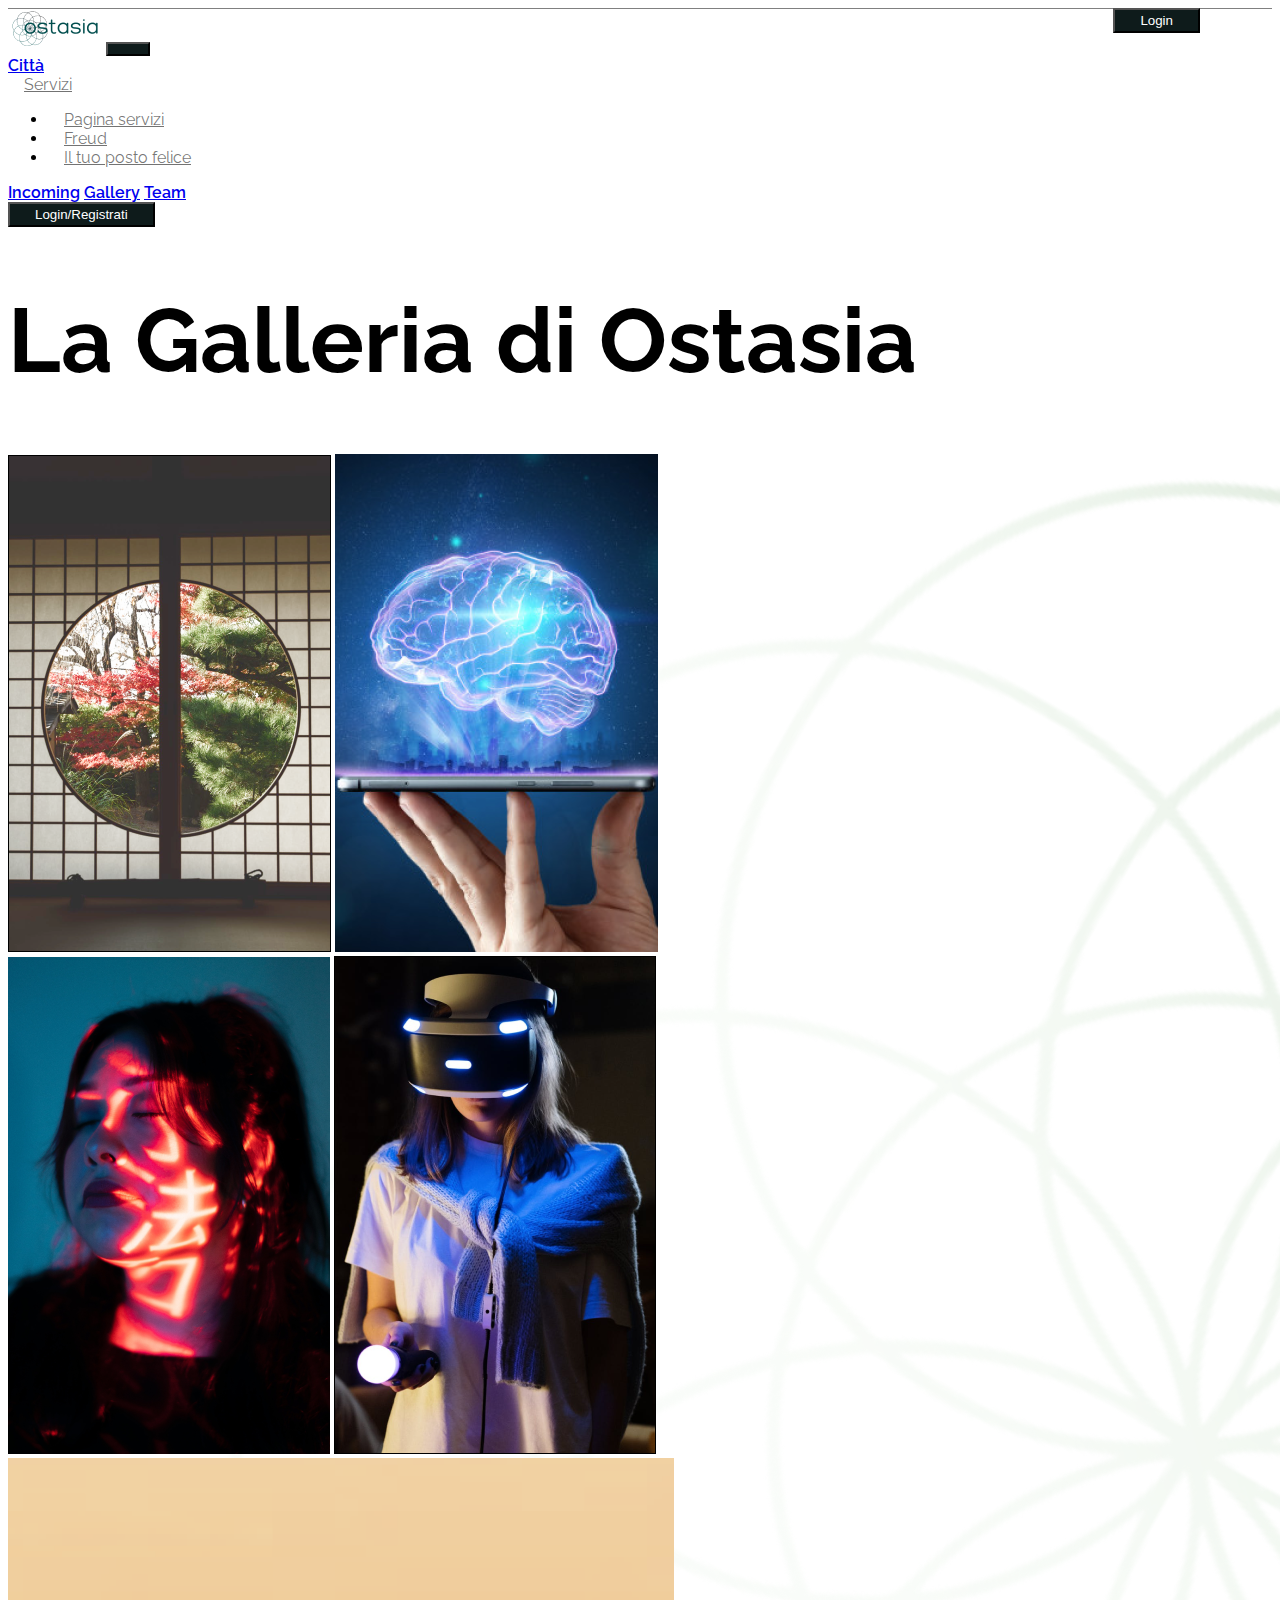
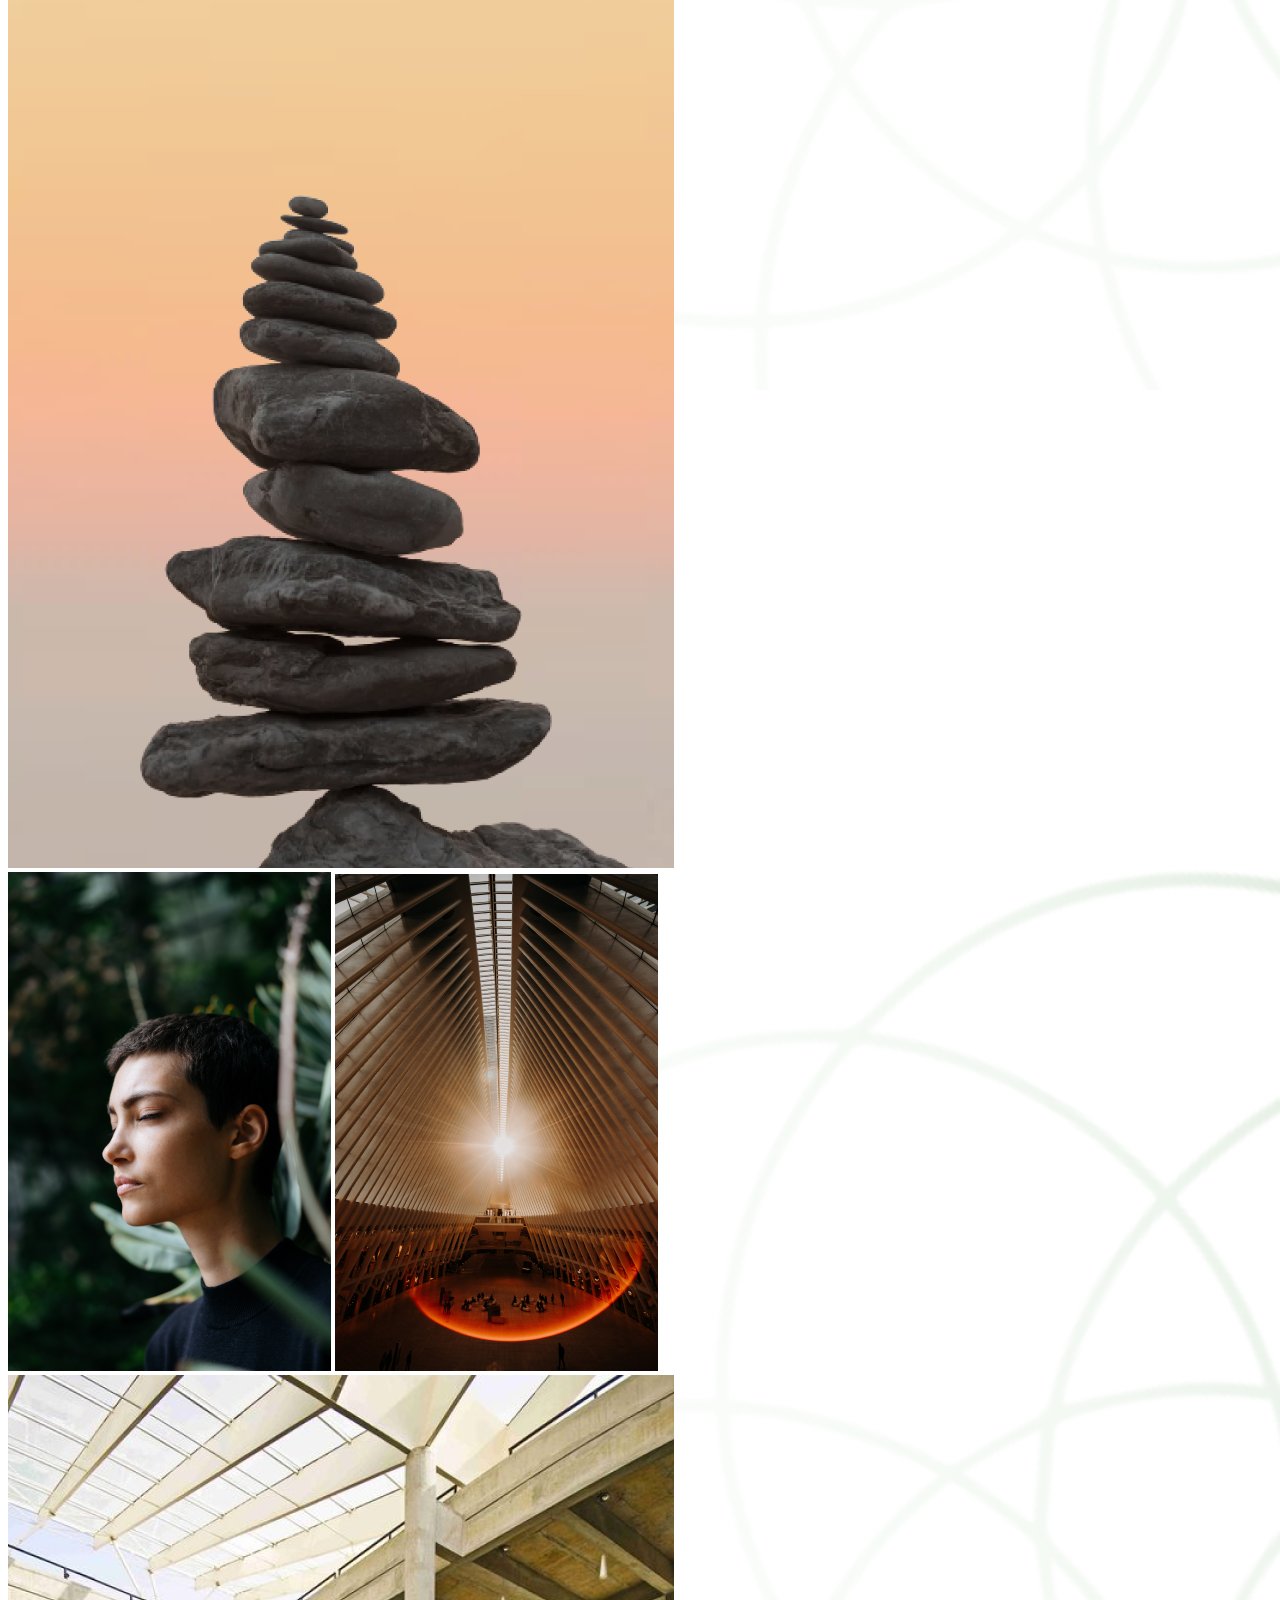
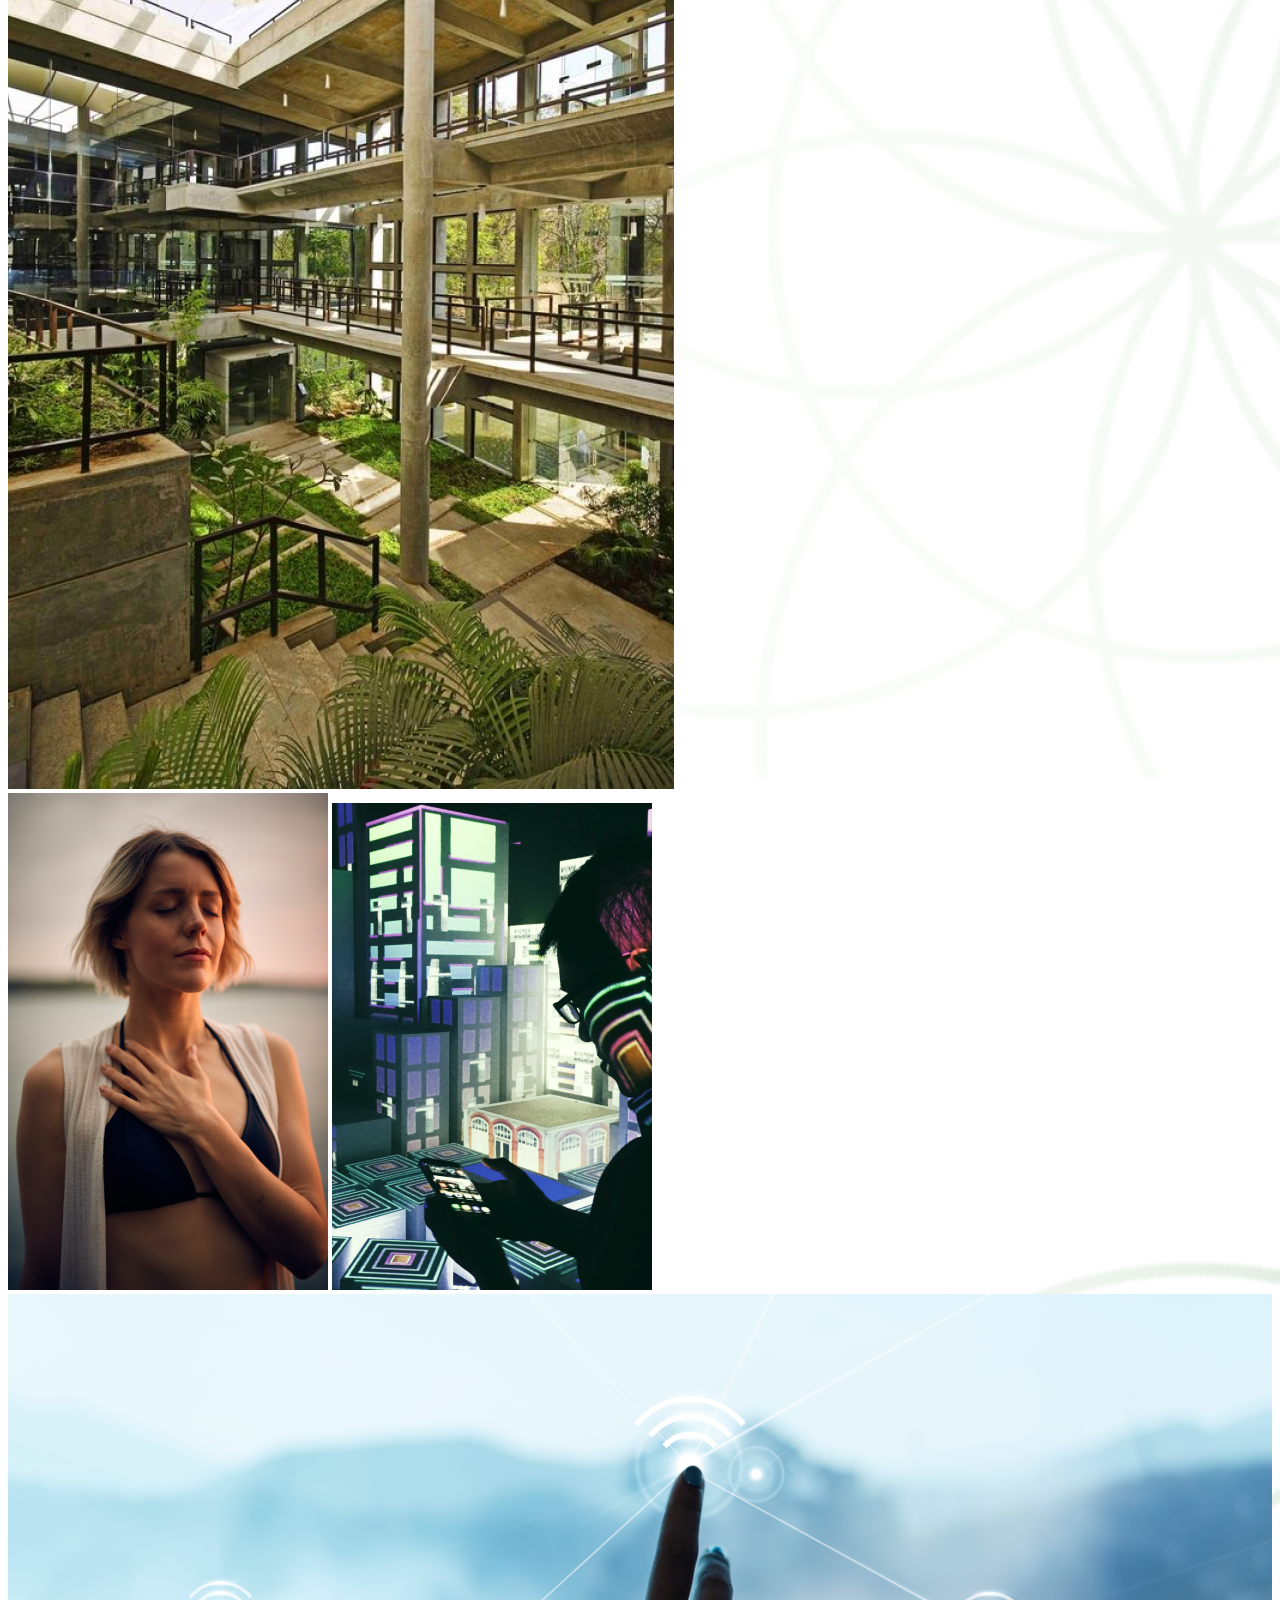
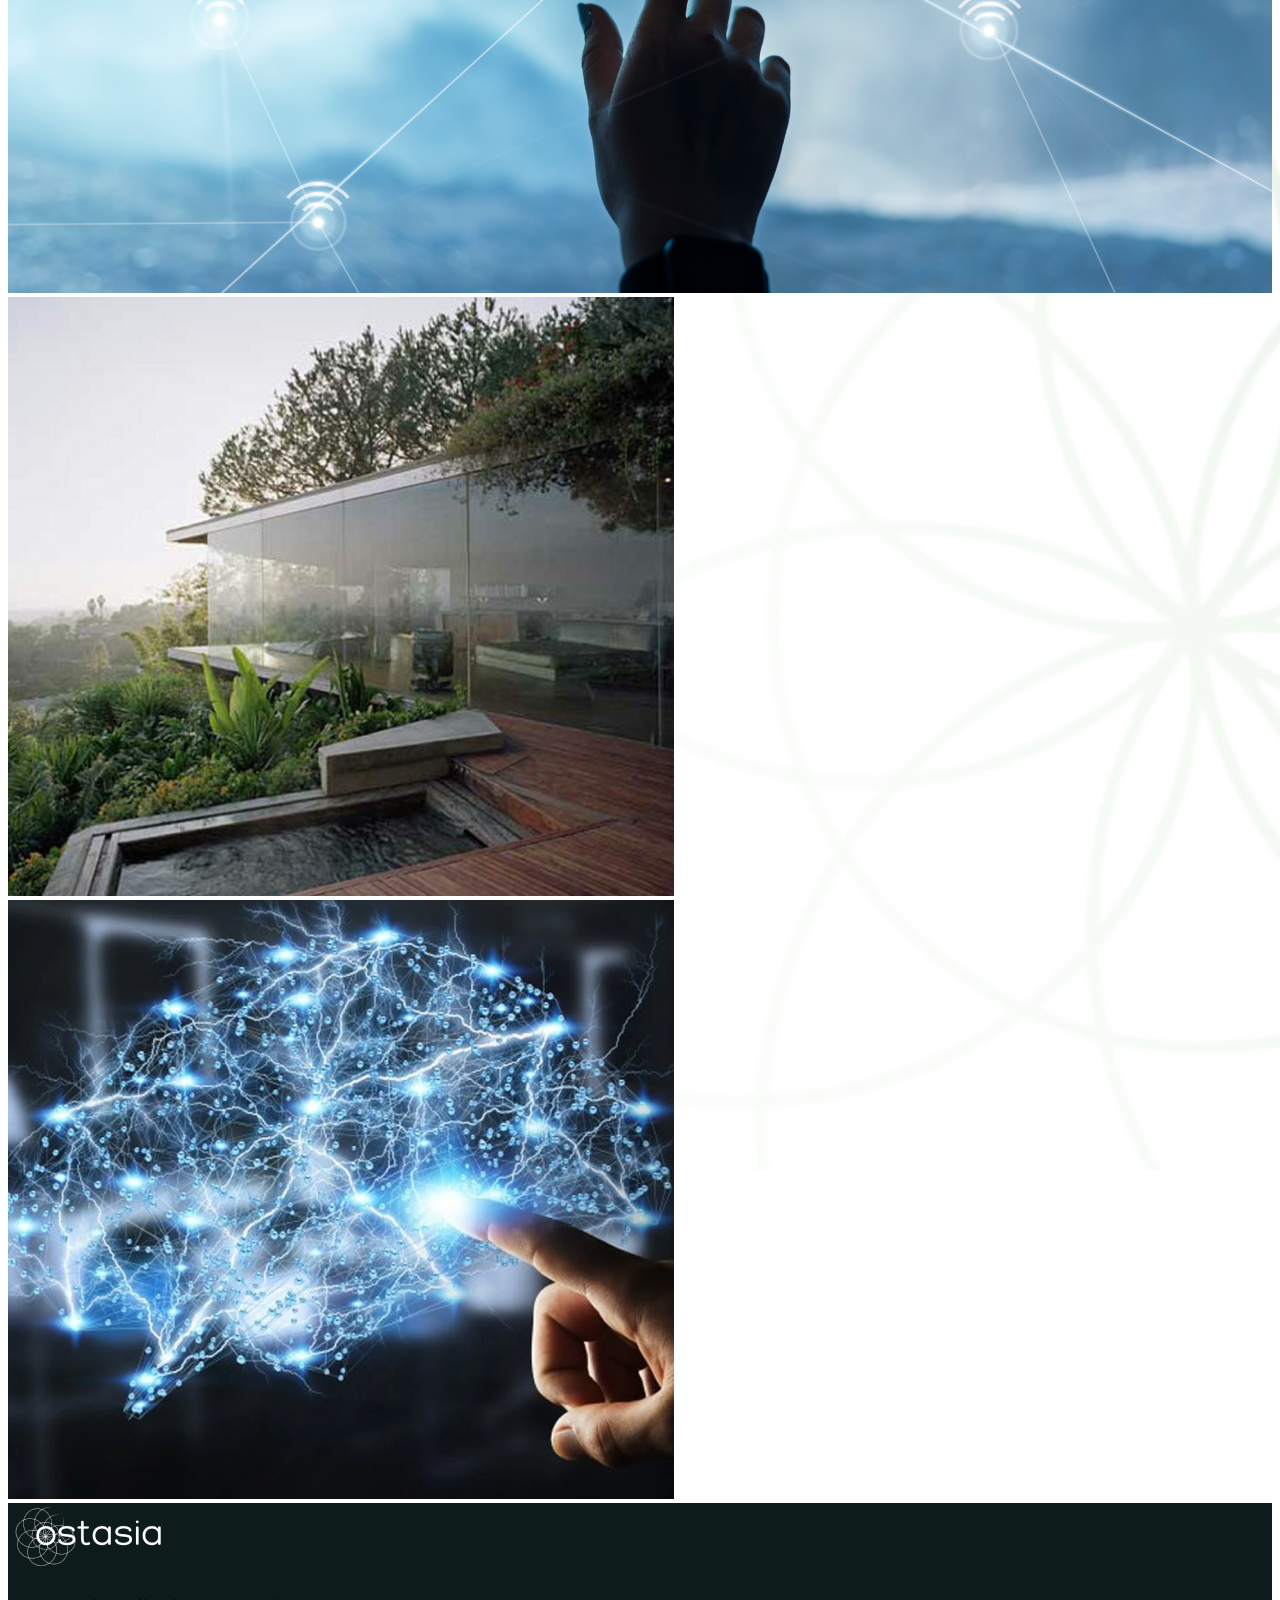
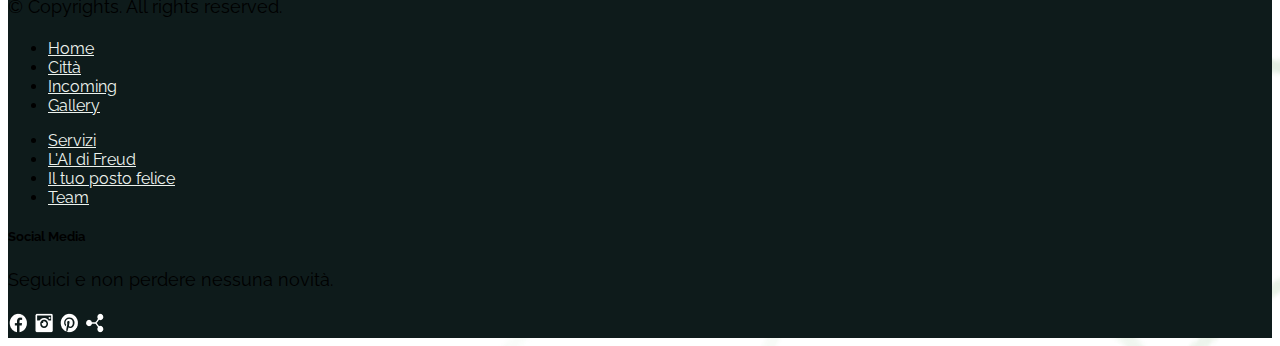
<file: 4-free_page.html>
<!DOCTYPE html>
<html lang="it">
<head>
    <meta charset="UTF-8">
    <meta name="viewport" content="width=device-width, initial-scale=1.0">
    <meta http-equiv="X-UA-Compatible" content="ie=edge">
    <title>Document</title>
    <link href="https://cdn.jsdelivr.net/npm/bootstrap@5.0.2/dist/css/bootstrap.min.css" rel="stylesheet" integrity="sha384-EVSTQN3/azprG1Anm3QDgpJLIm9Nao0Yz1ztcQTwFspd3yD65VohhpuuCOmLASjC" crossorigin="anonymous">
    <link rel="stylesheet" href="css/css-style.css">
    <!-- Google Font -->
    <link href="https://fonts.googleapis.com/css2?family=Lato:wght@300;400;700&display=swap" rel="stylesheet">

</head>
<body>


<div class="site-container">

    <!-- header con menu ecc-->
    <header class="container pb-3 pt-2 mt-2">
        <nav class="navbar navbar-expand-lg navbar-light ">
            <div class="container-fluid">
                <a class="navbar-brand " href="/0-home.html"><img src="./img/home/logo.png" alt=""></a>
                <button style="position: absolute;right:80px;top:8px" class="navbar-button mx-4 d-lg-none "> Login </button>
                <button class="navbar-toggler" type="button" data-bs-toggle="collapse" data-bs-target="#navbarNavAltMarkup" aria-controls="navbarNavAltMarkup" aria-expanded="false" aria-label="Toggle navigation">
                    <span class="navbar-toggler-icon"></span>
                </button>
                <div class="collapse navbar-collapse" id="navbarNavAltMarkup">
                    <div class="navbar-nav">
                        <a class="nav-link " href="1-city_description.html">Città</a>
                        <div class="dropdown">
                            <a class=" dropdown-toggle" href="#" role="button" id="dropdownMenuLink" data-bs-toggle="dropdown" aria-expanded="false">
                                Servizi
                            </a>

                            <ul class="dropdown-menu" aria-labelledby="dropdownMenuLink">
                                <li><a class="dropdown-item" href="2-services_descriptions.html">Pagina servizi</a></li>
                                <li><a class="dropdown-item" href="2_1-service_description.html">Freud</a></li>
                                <li><a class="dropdown-item" href="2_2-service_description.html">Il tuo posto felice</a></li>
                            </ul>
                        </div>
                        <a class="nav-link" href="3-city_access.html">Incoming</a>
                        <a class="nav-link active " href="4-free_page.html">Gallery</a>
                        <a class="nav-link " href="5-free_page.html">Team</a>
                    </div>
                </div>
                <button class="navbar-button d-none d-lg-flex"> Login/Registrati </button>
            </div>
        </nav>
    </header>
    <main>
        <section class="container">
            <div class="row">
                <div class="col-12 m-auto "><h1 class="headline m-auto text-center">La Galleria di Ostasia</h1></div>
                <div class="col-lg-3 col-md-12 mb-4 mb-lg-0">
                    <img
                            src="./img/gallery/g1.png"
                            class="w-100 shadow-1-strong  mb-4"
                            alt="Boat on Calm Water"
                    />

                    <img
                            src="./img/gallery/g2.png"
                            class="w-100 shadow-1-strong  mb-4"
                            alt="Wintry Mountain Landscape"
                    />
                </div>

                <div class="col-lg-3 mb-4 mb-lg-0">
                    <img
                            src="./img/gallery/g3.png"
                            class="w-100 shadow-1-strong  mb-4"
                            alt="Mountains in the Clouds"
                    />

                    <img
                            src="./img/gallery/g4.png"
                            class="w-100 shadow-1-strong  mb-4"
                            alt="Boat on Calm Water"
                    />
                </div>

                <div class="col-lg-6 mb-4 mb-lg-0">
                    <img
                            src="./img/gallery/g5.png"
                            class="w-100 shadow-1-strong  mb-4"
                            alt="Waves at Sea"
                    />

                </div>

                <div class="col-lg-3 mb-4 mb-lg-0">
                    <img
                            src="./img/gallery/g6.png"
                            class="w-100 shadow-1-strong  mb-4"
                            alt="Waves at Sea"
                    />

                    <img
                            src="./img/gallery/g7.png"
                            class="w-100 shadow-1-strong  mb-4"
                            alt="Yosemite National Park"
                    />
                </div>

                <div class="col-lg-6 mb-4 mb-lg-0">
                    <img
                            src="./img/gallery/g10.png"
                            class="w-100 shadow-1-strong  mb-4"
                            alt="Waves at Sea"
                    />


                </div>

                <div class="col-lg-3 mb-4 mb-lg-0">
                    <img
                            src="./img/gallery/g9.png"
                            class="w-100 shadow-1-strong  mb-4"
                            alt="Waves at Sea"
                    />

                    <img
                            src="./img/gallery/g8.png"
                            class="w-100 shadow-1-strong  mb-4"
                            alt="Yosemite National Park"
                    />
                </div>

                <div class="col-lg-12 mb-4 mb-lg-0">
                    <img
                            src="./img/gallery/g11.png"
                            class="w-100 shadow-1-strong  mb-4"
                            alt="Waves at Sea"
                    />


                </div>
                <div class="col-lg-6 mb-4 mb-lg-0">
                    <img
                            src="./img/gallery/g12.png"
                            class="w-100 shadow-1-strong  mb-4"
                            alt="Waves at Sea"
                    />
                </div>
                <div class="col-lg-6 mb-4 mb-lg-0">
                    <img
                            src="./img/gallery/g13.png"
                            class="w-100 shadow-1-strong  mb-4"
                            alt="Waves at Sea"
                    />
                </div>


            </div>
        </section>
        <!-- Gallery -->
    </main>

    <!-- FOOTER -->
    <footer class="w-100 py-4 flex-shrink-0 bg-dark">
        <div class="container py-4">
            <div class="row p-3 gy-4 gx-5 w-100">
                <div class="col-lg-4 col-md-6">
                    <img src="img/home/logo-white.png" alt="">
                    <p class="small text-muted mb-0">&copy; Copyrights. All rights reserved. </p>
                </div>
                <div class="col-lg-2 col-md-6">
                    <ul class="list-unstyled text-muted">
                        <li><a href="#">Home</a></li>
                        <li><a href="#">Città</a></li>
                        <li><a href="#">Incoming</a></li>
                        <li><a href="#">Gallery</a></li>
                    </ul>
                </div>
                <div class="col-lg-2 col-md-6">
                    <ul class="list-unstyled text-muted">
                        <li><a href="#">Servizi</a></li>
                        <li><a href="#">L'AI di Freud</a></li>
                        <li><a href="#">Il tuo posto felice</a></li>
                        <li><a href="#">Team</a></li>
                    </ul>
                </div>
                <div class="col-lg-4 col-md-6">
                    <h5 class="text-white mb-3">Social Media</h5>
                    <p class="small text-muted">Seguici e non perdere nessuna novità.</p>
                    <div class="col-12 gy-4 gx-4">
                        <img class="p-2" src="img/icons/facebook_w.png" alt="">
                        <img class="p-2"  src="img/icons/Instagram_w.png" alt="">
                        <img class="p-2"  src="img/icons/Pinterest_w.png" alt="">
                        <img class="p-2"  src="img/icons/Share_w.png" alt="">
                    </div>
                </div>
            </div>
        </div>
    </footer>
</div>
<script src="https://code.jquery.com/jquery-3.6.0.min.js" integrity="sha256-/xUj+3OJU5yExlq6GSYGSHk7tPXikynS7ogEvDej/m4=" crossorigin="anonymous"></script>
<script src="https://cdn.jsdelivr.net/npm/bootstrap@5.0.2/dist/js/bootstrap.bundle.min.js" integrity="sha384-MrcW6ZMFYlzcLA8Nl+NtUVF0sA7MsXsP1UyJoMp4YLEuNSfAP+JcXn/tWtIaxVXM" crossorigin="anonymous"></script>


<!-- script per il syncro degli slider-->
<script>
    $('.carousel-sync').on('slide.bs.carousel', function(ev) {
        var dir = ev.direction == 'right' ? 'prev' : 'next';
        $('.carousel-sync').not('.sliding').addClass('sliding').carousel(dir);
    });
    $('.carousel-sync').on('slid.bs.carousel', function(ev) {
        $('.carousel-sync').removeClass('sliding');
    });
</script>

</body>
</html>
</file>
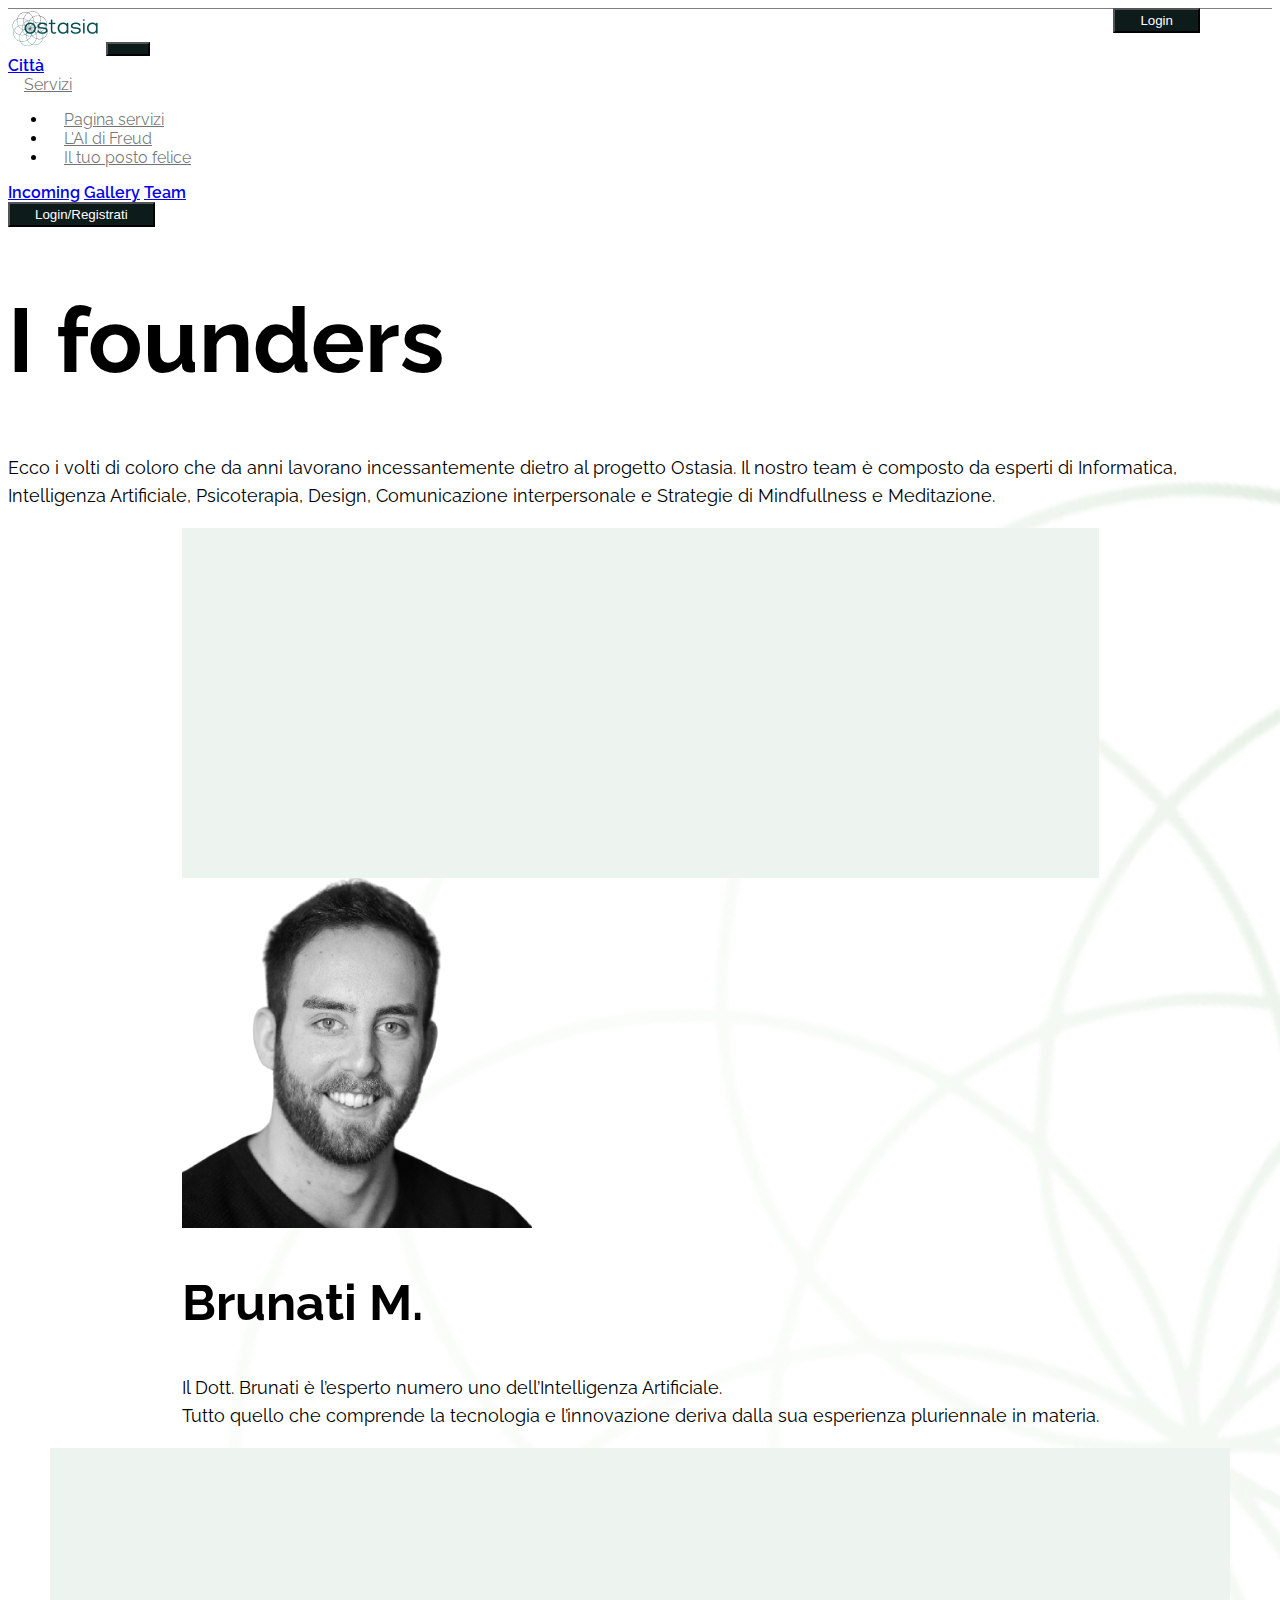
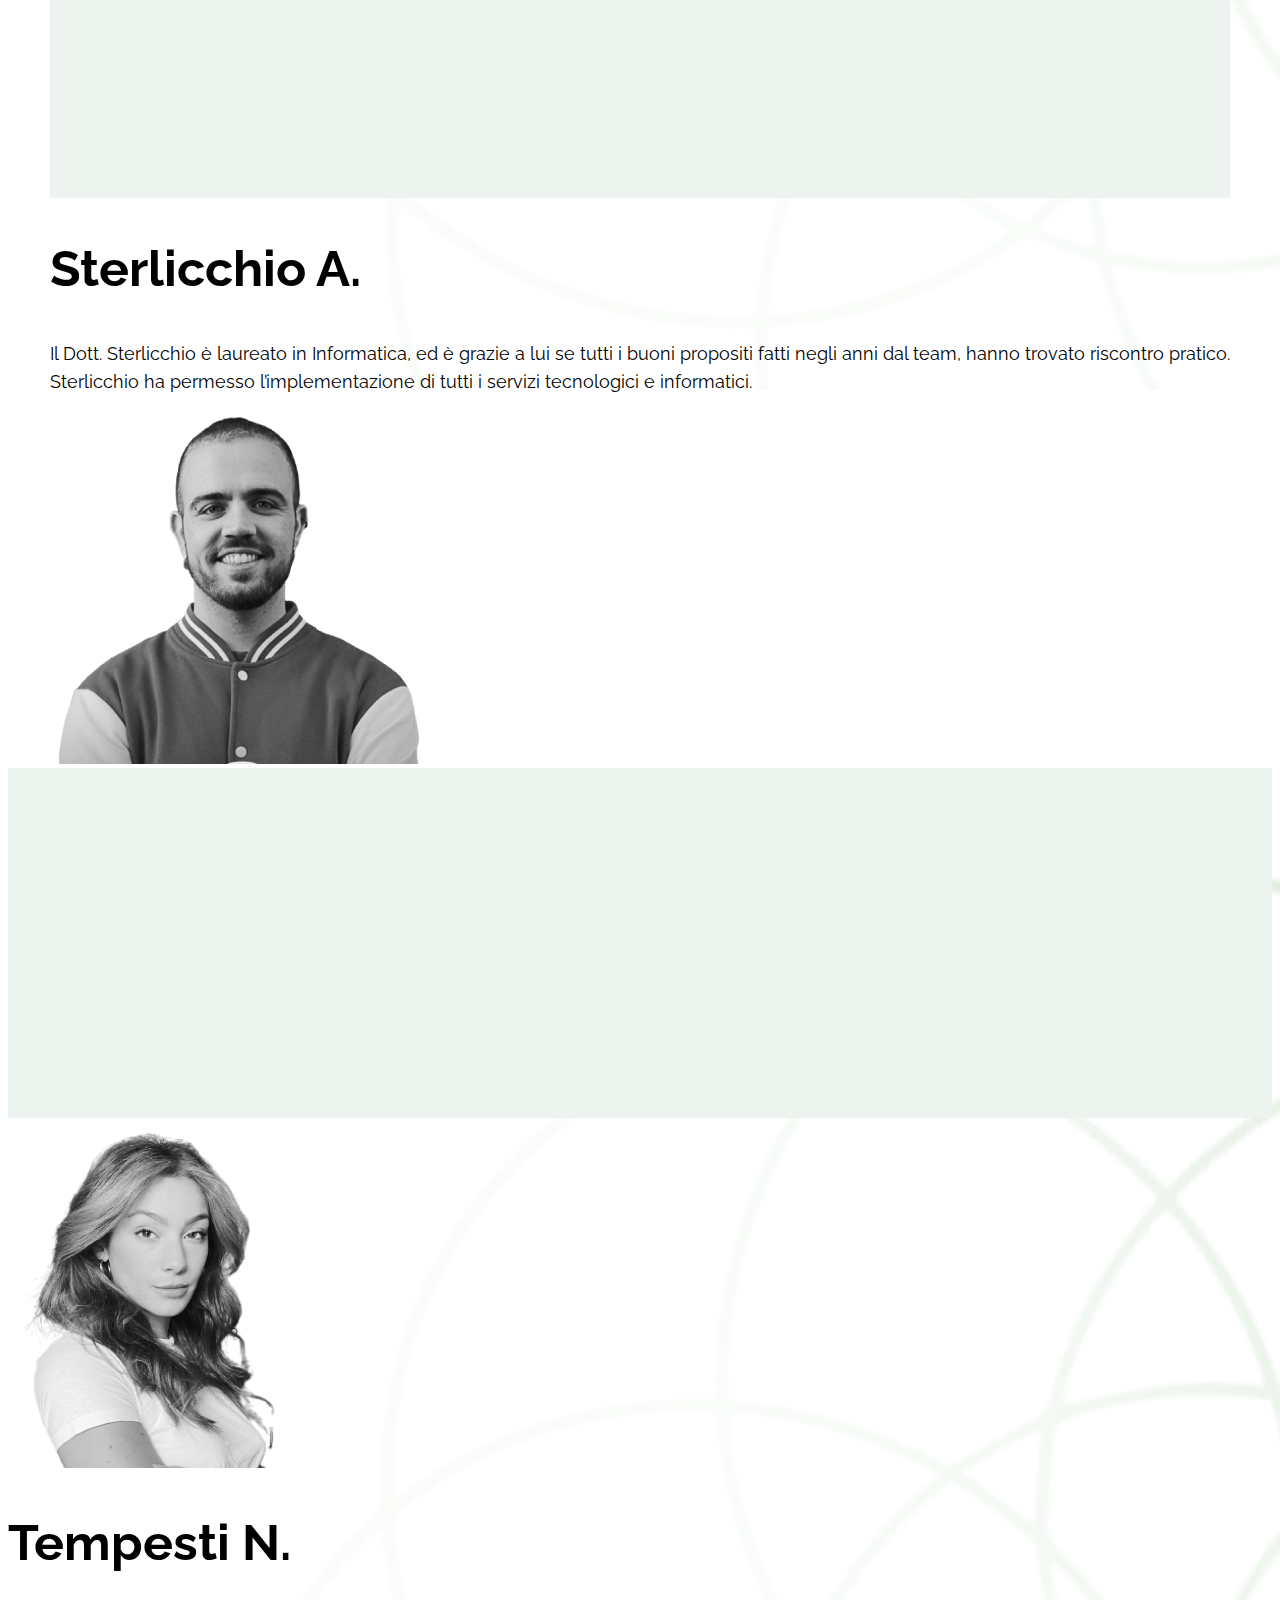
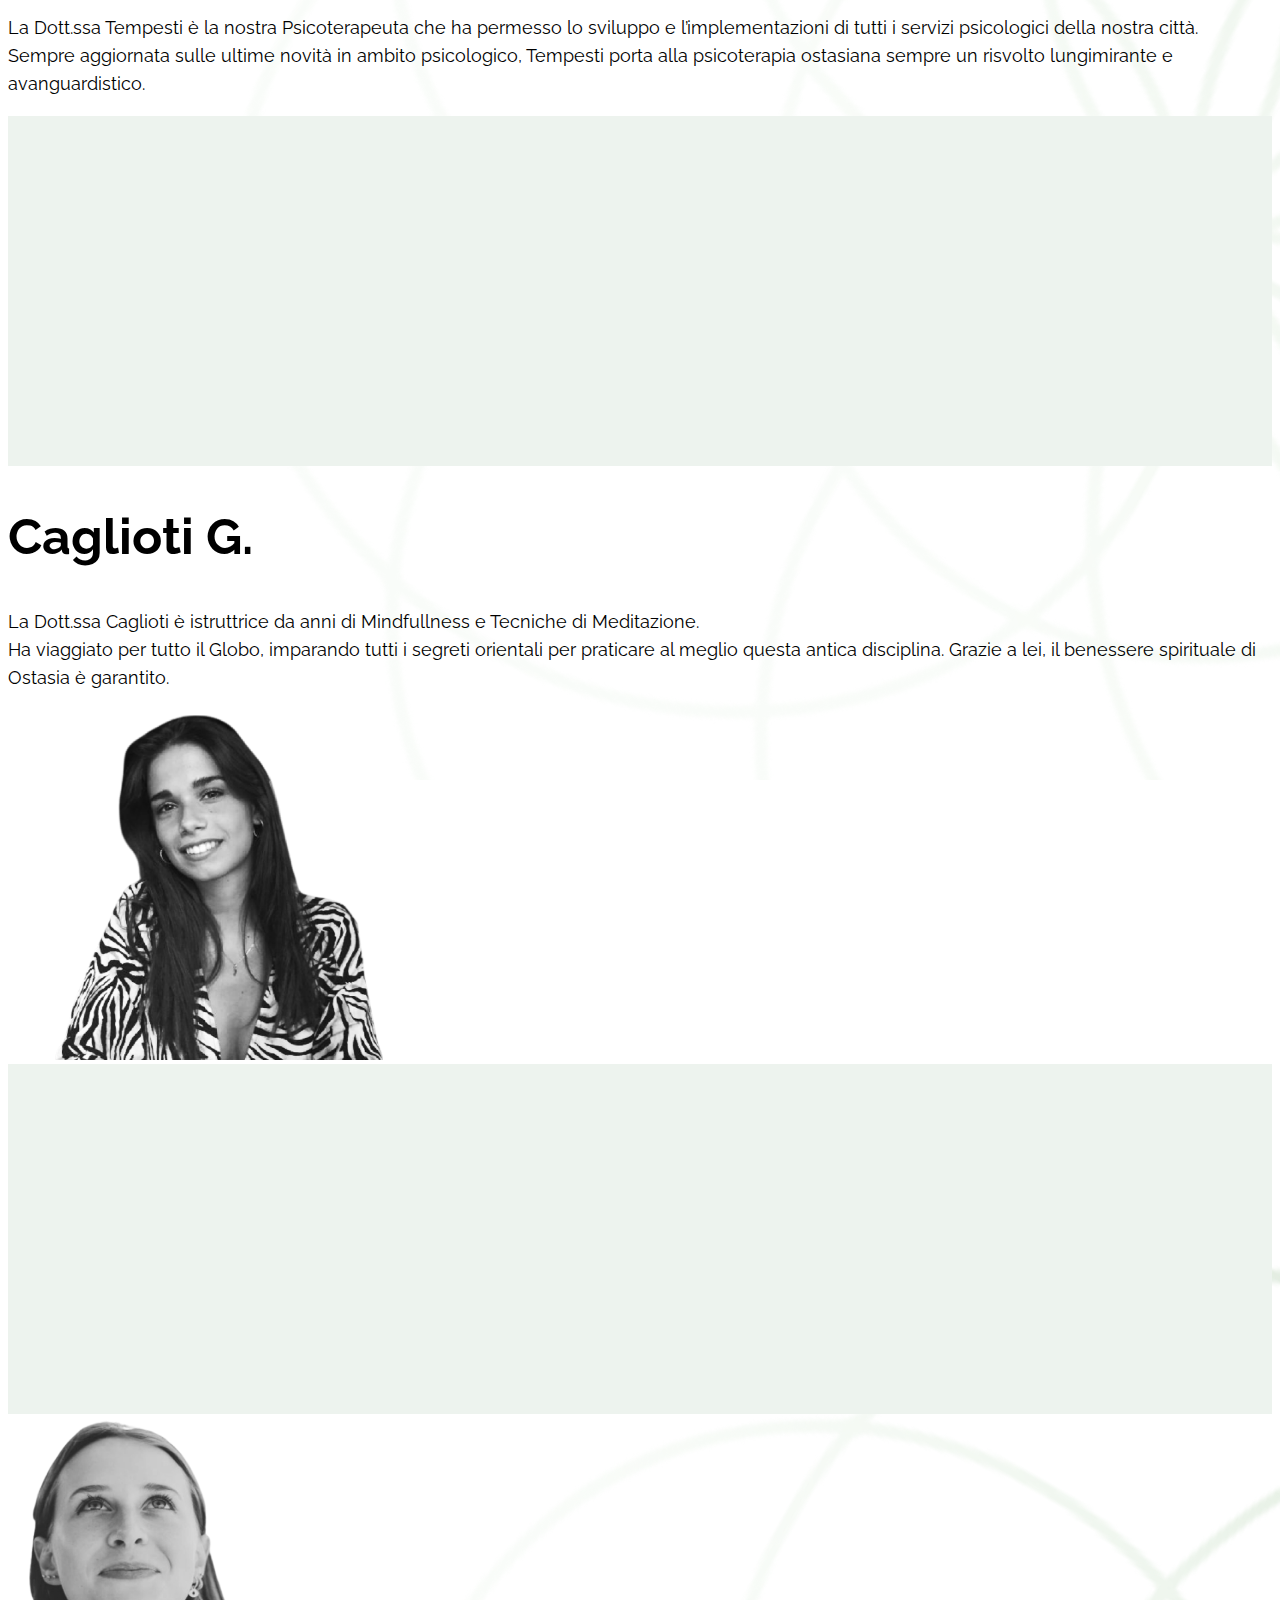
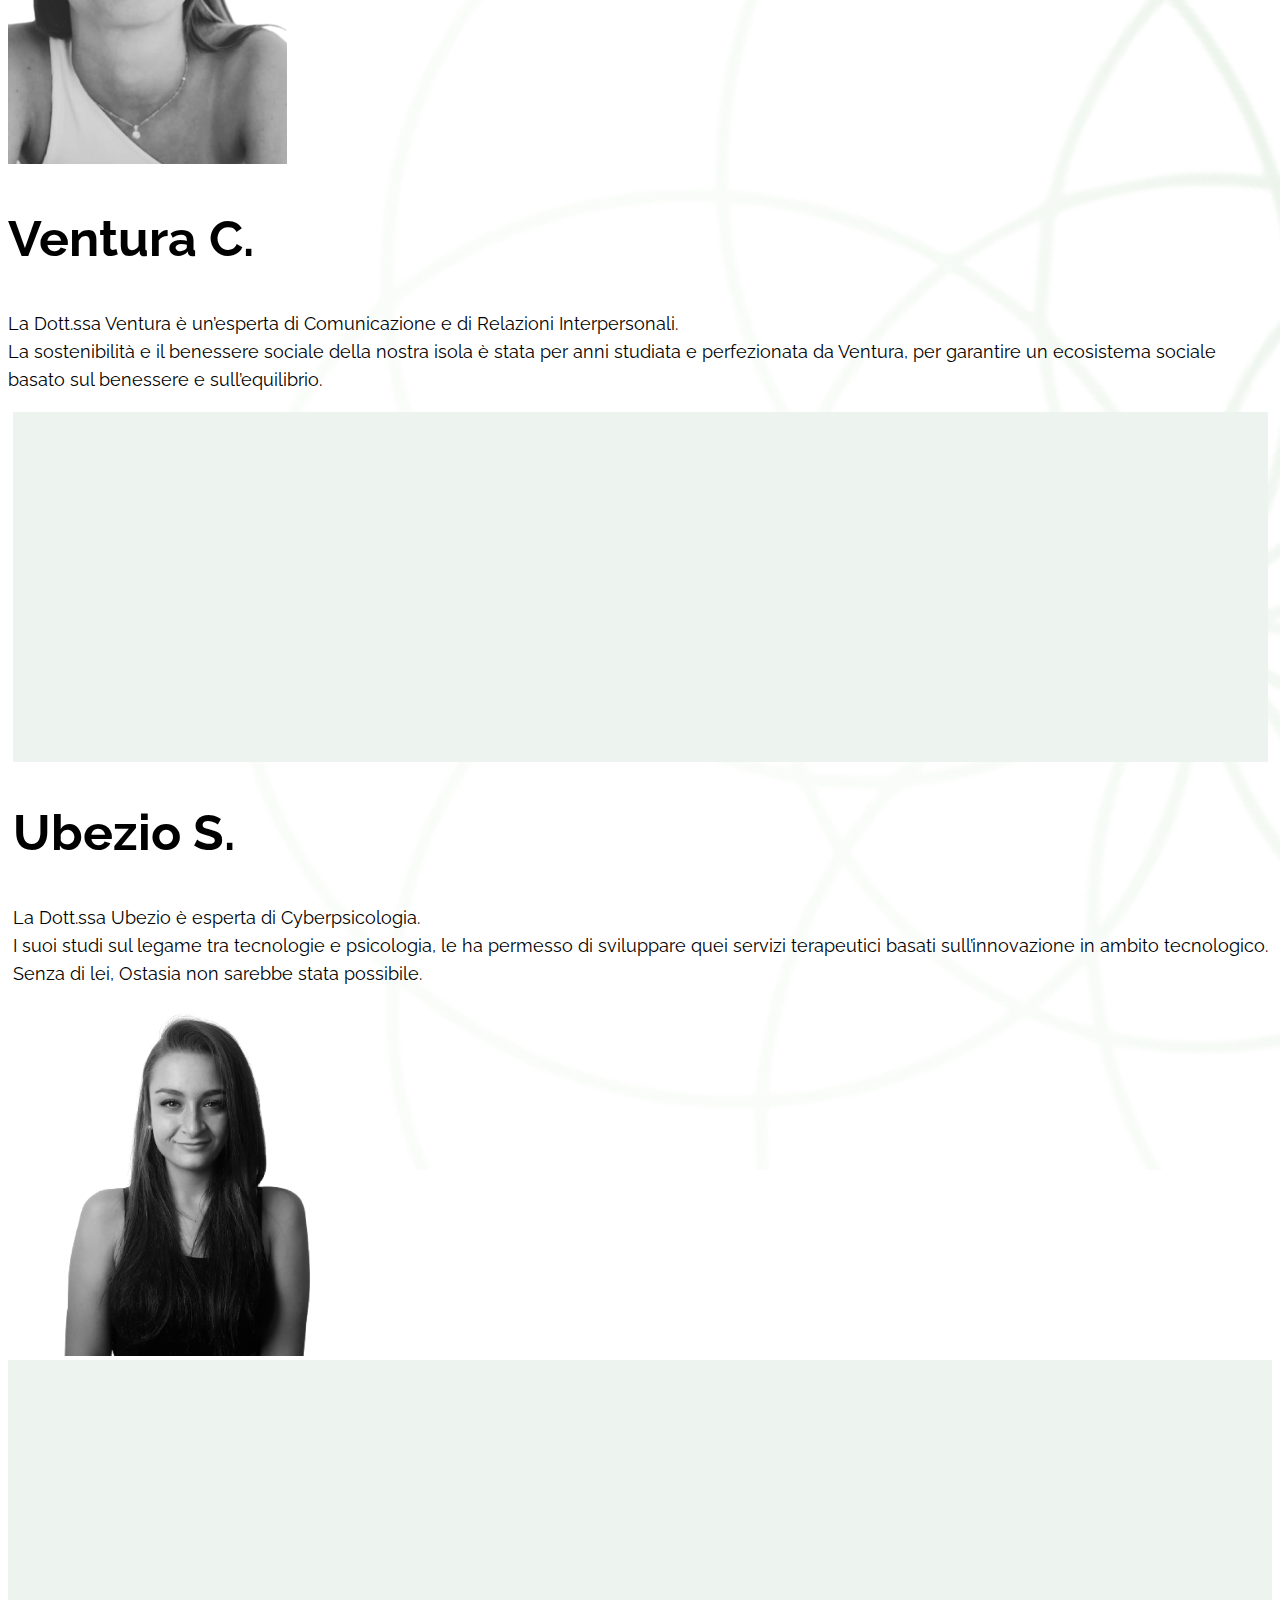
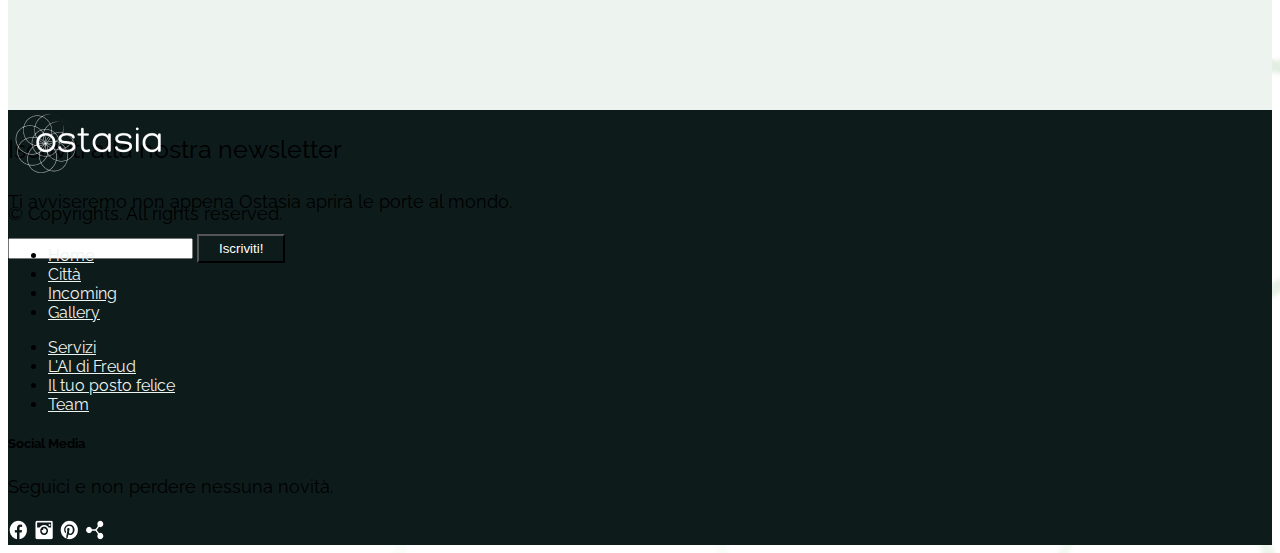
<file: 5-free_page.html>
<!DOCTYPE html>
<html lang="it">
<head>
   <meta charset="UTF-8">
   <meta name="viewport" content="width=device-width, initial-scale=1.0">
   <meta http-equiv="X-UA-Compatible" content="ie=edge">
   <title>Document</title>
   <link href="https://cdn.jsdelivr.net/npm/bootstrap@5.0.2/dist/css/bootstrap.min.css" rel="stylesheet" integrity="sha384-EVSTQN3/azprG1Anm3QDgpJLIm9Nao0Yz1ztcQTwFspd3yD65VohhpuuCOmLASjC" crossorigin="anonymous">
   <link rel="stylesheet" href="css/css-style.css">
   <!-- Google Font -->
   <link href="https://fonts.googleapis.com/css2?family=Lato:wght@300;400;700&display=swap" rel="stylesheet">
</head>
<body>
<div class="site-container">
   <!-- header con menu ecc-->
   <!-- header con menu ecc-->
   <header class="container pb-3 pt-2 mt-2">
      <nav class="navbar navbar-expand-lg navbar-light ">
         <div class="container-fluid">
            <a class="navbar-brand " href="0-home.html"><img src="img/home/logo.png" alt=""></a>
            <button style="position: absolute;right:80px;top:8px" class="navbar-button mx-4 d-lg-none "> Login </button>
            <button class="navbar-toggler" type="button" data-bs-toggle="collapse" data-bs-target="#navbarNavAltMarkup" aria-controls="navbarNavAltMarkup" aria-expanded="false" aria-label="Toggle navigation">
               <span class="navbar-toggler-icon"></span>
            </button>
            <div class="collapse navbar-collapse" id="navbarNavAltMarkup">
               <div class="navbar-nav">
                  <a class="nav-link " href="1-city_description.html">Città</a>
                  <div class="dropdown">
                     <a class=" dropdown-toggle" href="#" role="button" id="dropdownMenuLink" data-bs-toggle="dropdown" aria-expanded="false">
                        Servizi
                     </a>

                     <ul class="dropdown-menu" aria-labelledby="dropdownMenuLink">
                        <li><a class="dropdown-item" href="2-services_descriptions.html">Pagina servizi</a></li>
                        <li><a class="dropdown-item" href="2_1-service_description.html">L'AI di Freud</a></li>
                        <li><a class="dropdown-item" href="2_2-service_description.html">Il tuo posto felice</a></li>
                     </ul>
                  </div>
                  <a class="nav-link" href="3-city_access.html">Incoming</a>
                  <a class="nav-link " href="4-free_page.html">Gallery</a>
                  <a class="nav-link " href="5-free_page.html">Team</a>
               </div>
            </div>
            <button class="navbar-button d-none d-lg-flex"> Login/Registrati </button>
         </div>
      </nav>
   </header>
   <main>
      <!--contenitore-->
      <section class="container mt-5 mb-5">
         <div class="row">
            <div class="col-12 m-auto "><h1 class="headline m-auto text-center">I founders</h1></div>
            <div class="col-9 m-auto mt-3 mb-5"><p class="text-center">Ecco i volti di coloro che da anni lavorano incessantemente dietro al progetto Ostasia.
               Il nostro team è composto da esperti di Informatica, Intelligenza Artificiale, Psicoterapia, Design, Comunicazione interpersonale e Strategie di Mindfullness e Meditazione. </p></div>
         </div>
      </section>
      <section class="container center">
         <div class="row position-relative bg-soft-green-sm">
            <div class="position-absolute bg-soft-green hh-350p offset-2 col-10"></div>
            <div class="offset-0 offset-lg-1 col-12 col-md-5 col-lg-4 z-index-9 order-1 order-md-0"><img src="img/team/brunati.png" alt="" height="350"></div>
            <div class="offset-1 col-10 offset-md-0 col-md-6 z-index-9 m-auto p-3 order-0 order-md-1">
               <h2 class="title">Brunati M.</h2>
               <p>Il Dott. Brunati è l’esperto numero uno dell’Intelligenza Artificiale.<br>
                  Tutto quello che comprende la tecnologia e l’innovazione deriva dalla sua esperienza pluriennale in materia. </p>
            </div>
         </div>
      </section>
      <section class="container center mt-5 mb-5">
         <div class="row position-relative bg-soft-green-sm">
            <div class="position-absolute bg-soft-green hh-350p  col-10"></div>

            <div class="offset-1 col-10 offset-md-0 col-md-6 z-index-9 m-auto p-3 ">
               <h2 class="title">Sterlicchio A.</h2>
               <p>Il Dott. Sterlicchio è laureato in Informatica, ed è grazie a lui se tutti i buoni propositi fatti negli anni dal team, hanno trovato riscontro pratico. <br>
                  Sterlicchio ha permesso l’implementazione di tutti i servizi tecnologici e informatici. </p>
            </div>
            <div class="offset-0 offset-lg-1 col-12 col-md-5 col-lg-4 z-index-9"><img src="img/team/sterlicchio.png" alt="" height="350"></div>
         </div>
      </section>

      <section class="container center">
         <div class="row position-relative bg-soft-green-sm">
            <div class="position-absolute bg-soft-green hh-350p offset-2 col-10"></div>
            <div class="offset-0 offset-lg-1 col-12 col-md-5 col-lg-4 z-index-9 order-1 order-md-0"><img src="img/team/tempesti.png" alt="" height="350"></div>
            <div class="offset-1 col-10 offset-md-0 col-md-6 z-index-9 m-auto p-3 order-0 order-md-1">
               <h2 class="title">Tempesti N.</h2>
               <p>La Dott.ssa Tempesti è la nostra Psicoterapeuta che ha permesso lo sviluppo e l’implementazioni di tutti i servizi psicologici della nostra città.<br>
                  Sempre aggiornata sulle ultime novità in ambito psicologico, Tempesti porta alla psicoterapia ostasiana sempre un risvolto lungimirante e avanguardistico.  </p>
            </div>
         </div>
      </section>

      <section class="container center mt-5 mb-5">
         <div class="row position-relative bg-soft-green-sm">
            <div class="position-absolute bg-soft-green hh-350p  col-10"></div>

            <div class="offset-1 col-10 offset-md-0 col-md-6 z-index-9 m-auto p-3 ">
               <h2 class="title">Caglioti G.</h2>
               <p>La Dott.ssa Caglioti è istruttrice da anni di Mindfullness e Tecniche di Meditazione. <br>
                  Ha viaggiato per tutto il Globo, imparando tutti i segreti orientali per praticare al meglio questa antica disciplina.
                  Grazie a lei, il benessere spirituale di Ostasia è garantito.  </p>

            </div>
            <div class="offset-0 offset-lg-1 col-12 col-md-5 col-lg-4 z-index-9"><img src="img/team/caglioti.png" alt="" height="350"></div>
         </div>
      </section>
      <section class="container center">
         <div class="row position-relative bg-soft-green-sm">
            <div class="position-absolute bg-soft-green hh-350p offset-2 col-10"></div>
            <div class="offset-0 offset-lg-1 col-12 col-md-5 col-lg-4 z-index-9 order-1 order-md-0"><img src="img/team/ventura.png" alt="" height="350"></div>
            <div class="offset-1 col-10 offset-md-0 col-md-6 z-index-9 m-auto p-3 order-0 order-md-1">
               <h2 class="title">Ventura C.</h2>
               <p>La Dott.ssa Ventura è un’esperta di Comunicazione e di Relazioni Interpersonali. <br>
                  La sostenibilità e il benessere sociale della nostra isola è stata per anni studiata e perfezionata da Ventura, per garantire un ecosistema sociale basato sul benessere e sull’equilibrio.  </p>
            </div>
         </div>
      </section>
      <section class="container center mt-5 mb-5">
         <div class="row position-relative bg-soft-green-sm">
            <div class="position-absolute bg-soft-green hh-350p  col-12 col-md-10"></div>

            <div class="offset-1 col-10 offset-md-0 col-md-6 z-index-9 m-auto p-3 ">
               <h2 class="title">Ubezio S.</h2>
               <p>La Dott.ssa Ubezio è esperta di Cyberpsicologia. <br>
                  I suoi studi sul legame tra tecnologie e psicologia, le ha permesso di sviluppare quei servizi terapeutici basati sull’innovazione in ambito tecnologico. <br>
                  Senza di lei, Ostasia non sarebbe stata possibile.   </p>

            </div>
            <div class="offset-0 offset-lg-1 col-12 col-md-5 col-lg-4 z-index-9"><img src="img/team/ubezio.png" alt="" height="350"></div>
         </div>
      </section>

      <section class="d-flex align-items-center mt-5 mb-5 hh-350p position-relative">
         <div class="position-absolute bottom-0 start-0 bg-soft-green hh-350p col-12 col-lg-8"></div>
         <div class="container z-index-10">
            <div class="row offset-1 offset-lg-1">
               <p class="subtitle ps-0">Iscriviti alla nostra newsletter</p>
               <p class=" ps-0">Ti avviseremo non appena Ostasia aprirà le porte al mondo.</p>
               <div class=" d-flex flex-column col-7" >
                  <input type="text">
               <button class="mt-3 col-8">Iscriviti!</button>
               </div>
            
            </div>
         </div>
      </section>

   </main>

   <!-- FOOTER -->
   <footer class="w-100 py-4 flex-shrink-0 bg-dark">
      <div class="container py-4">
         <div class="row p-3 gy-4 gx-5 w-100">
            <div class="col-lg-4 col-md-6">
               <img src="img/home/logo-white.png" alt="">
               <p class="small text-muted mb-0">&copy; Copyrights. All rights reserved. </p>
            </div>
            <div class="col-lg-2 col-md-6">
               <ul class="list-unstyled text-muted">
                  <li><a href="#">Home</a></li>
                  <li><a href="#">Città</a></li>
                  <li><a href="#">Incoming</a></li>
                  <li><a href="#">Gallery</a></li>
               </ul>
            </div>
            <div class="col-lg-2 col-md-6">
               <ul class="list-unstyled text-muted">
                  <li><a href="#">Servizi</a></li>
                  <li><a href="#">L'AI di Freud</a></li>
                  <li><a href="#">Il tuo posto felice</a></li>
                  <li><a href="#">Team</a></li>
               </ul>
            </div>
            <div class="col-lg-4 col-md-6">
               <h5 class="text-white mb-3">Social Media</h5>
               <p class="small text-muted">Seguici e non perdere nessuna novità.</p>
               <div class="col-12 gy-4 gx-4">
                  <img class="p-2" src="img/icons/facebook_w.png" alt="">
                  <img class="p-2"  src="img/icons/Instagram_w.png" alt="">
                  <img class="p-2"  src="img/icons/Pinterest_w.png" alt="">
                  <img class="p-2"  src="img/icons/Share_w.png" alt="">
               </div>
            </div>
         </div>
      </div>
   </footer>
</div>
<script src="https://code.jquery.com/jquery-3.6.0.min.js" integrity="sha256-/xUj+3OJU5yExlq6GSYGSHk7tPXikynS7ogEvDej/m4=" crossorigin="anonymous"></script>
<script src="https://cdn.jsdelivr.net/npm/bootstrap@5.0.2/dist/js/bootstrap.bundle.min.js" integrity="sha384-MrcW6ZMFYlzcLA8Nl+NtUVF0sA7MsXsP1UyJoMp4YLEuNSfAP+JcXn/tWtIaxVXM" crossorigin="anonymous"></script>
<!-- script per il syncro degli slider-->
<script>
   $('.carousel-sync').on('slide.bs.carousel', function(ev) {
      var dir = ev.direction == 'right' ? 'prev' : 'next';
      $('.carousel-sync').not('.sliding').addClass('sliding').carousel(dir);
   });
   $('.carousel-sync').on('slid.bs.carousel', function(ev) {
      $('.carousel-sync').removeClass('sliding');
   });
</script>
</body>
</html>
</file>
<file: css/css-style.css>
/* -------------------------------------------------------------------------------- */
/* ! Base */
/* -------------------------------------------------------------------------------- */

@font-face {
    font-family: Raleway;
    src: url("../fonts/Raleway-VariableFont_wght.ttf");
}

html, body{
  overflow-x: hidden;
}

body{
  color:#000;
  font-family: Raleway;
  background-image: url("../img/altro/sfondo.svg"); background-repeat: repeat-y;
}
button{background-color:#0E1B1B; padding: 5px 20px; color:white}
/* classi di utiliti generale, allineamento contenuti, ignrigliarli dentro le dimensioni di pagina ecc */
.container{
  margin: 0 auto;
  max-width: 1340px;
  display: flex;
}
.flex-row{
  flex-direction: row;
}
.flex-col{
  flex-direction: column;
}
.center{
  justify-content: space-around;
}
.vertical-center{
  align-items: center;
}
/* ! Typography */
p{
  font-size: 18px;
  line-height: 28px 
}
h1, h2, h3, h4 {
    font-family: Raleway;
    font-weight: bold;
}
.headline{
  font-size: 90px;

}
.subheadline{
  font-size: 60px;

}
.title{
  font-size: 50px;
 
}
.subtitle{
  font-size: 25px;

}
.uppercase{
  text-transform: uppercase;
}
@media (max-width: 768px) {
  .headline{
      font-size: 50px;
 }
  .subheadline{
      font-size: 40px;
 }
  .title{
      font-size: 35px;
 }
  .subtitle{
      font-size: 24px;
 }
}
@media (max-width: 468px) {
  .headline{
      font-size: 36px;
 }
  .subheadline{
      font-size: 30px;
 }
  .title{
      font-size: 24px;
 }
  .subtitle{
      font-size: 20px;
 }
}
/*header*/
header{
  border-top: 1px solid gray;
}
.navbar{
  padding:0px;
  width: 100%;
}
.navbar-light .navbar-nav .nav-link {font-weight: 600!important;}
.navbar-button{padding: 3px 25px; color:white; background-color: #0E1B1B;}
.dropdown{margin:auto}
.dropdown a{color:rgba(0,0,0,.55);padding:0.5rem 1rem}
/*hero*/
.hero-cover{
  background-image: url("../img/home/header.png");
  background-size: cover;
  background-repeat: no-repeat; background-position: center;
  height: 80vh;
  margin-left:4rem;
  position:absolute;
  top:0;
  width: 100%;
}
.hero-cover-1{
  background-image: url("../img/city/header.jpg");
  background-size: cover;
  background-repeat: no-repeat; background-position: center;
  height: 80vh;
  margin-left:4rem;
  position:absolute;
  top:0;
  width: 100%;
}
.hero-cover-2{
  background-image: url("../img/servizi/header.webp");
  background-size: cover;
  background-repeat: no-repeat; background-position: center;
  height: 80vh;
  margin-left:4rem;
  position:absolute;
  top:0;
  width: 100%;
}
.hero-cover-2_1{
  background-image: url("../img/freud/header.png");
  background-size: cover;
  background-repeat: no-repeat; background-position: center;
  height: 80vh;
  margin-left:4rem;
  position:absolute;
  top:0;
  width: 100%;
}
.hero-cover-2_2{
  background-image: url("../img/posto_felice/header.png");
  background-size: cover;
  background-repeat: no-repeat; background-position: center;
  height: 80vh;
  margin-left:4rem;
  position:absolute;
  top:0;
  width: 100%;
}
.hero-cover-3{
  background-image: url("../img/incoming/header.jpg");
  background-size: cover;
  background-repeat: no-repeat;
  background-position: center;
  height: 80vh;
  margin-left:4rem;
  position:absolute;
  top:0;
  width: 100%;
}
.hero-cover-4{
  background-image: url("../img/altro/golden-gate-big.jpg");
  background-size: cover;
  background-repeat: no-repeat; background-position: center;
  height: 80vh;
  margin-left:4rem;
  position:absolute;
  top:0;
  width: 100%;
}
.hero-cover-5{
  background-image: url("../img/altro/golden-gate-big.jpg");
  background-size: cover;
  background-repeat: no-repeat; background-position: center;
  height: 80vh;
  margin-left:4rem;
  position:absolute;
  top:0;
  width: 100%;
}
.overlay{
  background-color: rgba(0, 0, 0, 0.54);
  height: 100%;
  width: 100%;
  position: absolute;
}

.icons{
  bottom: 0px;
  left:1rem;
  display:flex;
  flex-direction: column;
}
.icons a{
  padding-top:0.5rem 
}

/* slider*/
.bl-carousel{
 border-left: 9px #EDF3EE solid;
}
.carousel-inner {
  height:auto;
 }
 .carousel-inner > .item > img,
 .carousel-inner > .item > a > img {
   width: 100%;
   margin: auto;
   min-height:initial;
 }
 .carousel-img{position: absolute; top: 0; left: 5.5rem; width: 12%;}
 .carousel-indicators-external button{background-color:#cecece !important ;border:none !important; min-width:35px !important; height:3px;} 
 .carousel-indicators-external button.active{background-color:#4F8551 !important ;border:none !important; min-width:35px !important; height:3px;}
.mh-350p{height: 350px;}
/* sezione con le immagini che si ingrandiscono in home*/
.container-big{
 position:relative;
}
.big{
 position: relative;
 width:25%;
  transition-duration: 0.6s;
}
.invisible-text{
 color:white;
  position: absolute;
 display:none;
 transition-duration: 0.6s;
 padding: 105PX;
}
.visible-text{
 color:white;
  position: absolute;
 display:flex;
 transition-duration: 0.6s;
 padding: 75PX;
}
.big:hover{
 width:100%;
  transition-duration: 0.6s;
}
.big:hover .overlay{
  background-color: rgba(0, 0, 0, 0.95);
 transition-duration: 0.6s;
}
.big:hover .invisible-text{
 display:flex;
 transition-duration: 0.6s;
  margin: auto;
 vertical-align: middle;
}
#head-big{
 position:absolute;
 display: flex;
 z-index: 10;
 width: 100%;
  text-align: center;
  bottom:45%; 
}
.container-big:hover #head-big {
 display:none!important;
 transition-duration: 0.4s
}

/* galleria home*/
.gallery-home-1{
 background-image: url("../img/home/bird.png");
  background-size: cover;
  background-repeat: no-repeat; background-position: center;
 height: 200px;
  margin-top: 50px;
}
.gallery-home-2{
 background-image: url("../img/home/photographer.png");
  background-size: cover;
  background-repeat: no-repeat; background-position: center;
 height: 200px;
 margin-top: 50px;
}
.gallery-home-3{
 background-image: url("../img/home/sub.png");
  background-size: cover; background-position: center;
  background-repeat: no-repeat;
 height: 200px;
}
.gallery-home-4{
 background-image: url("../img/home/sand.png");
  background-size: cover;
  background-repeat: no-repeat; background-position: center;
 height: 200px;
}
.gallery-home-5{
 background-image: url("../img/home/robot.png");
  background-size: cover;
  background-repeat: no-repeat;
  background-position: center;
 height: 200px;
}
.gallery-home-6{
 background-image: url("../img/home/earth.png");
  background-size: cover; background-position: center;
  background-repeat: no-repeat;
 height: 200px;
}

/*footer*/
footer a{color:#EDF3EE}
/* dimension e distanze*/
.space-between{justify-content:space-between ;}

.hh-80{
  height: 80vh;
}
.hh-200p{
  height:200px 
}
.hh-250p{
  height:250px 
}
.hh-300p{
  height:300px 
}
.hh-350p{
  height:350px 
}
.hh-550p{
 height: 550px;
}

.mt-n-2{
  margin-top:-30px 
}
.pb-7{
  padding-bottom:5rem 
}
.aspect-r-16-9{aspect-ratio: 16/9;}
.aspect-r-4-3{aspect-ratio: 4/3;}
.ml-n-10{margin-left:-10%}
.mr-n-10{margin-right:-10%}


/* z-index */
.z-index-9{
  z-index: 9;
}
.z-index-10{
  z-index: 10;
}

/* posizionamenti per gli absolute*/
.top-50-p{
 top:50px
}
.top-65-p{
 top:65px
}
.top-70-p{
 top:70px
}

/* colors*/
.c-white{
  color:white 
}
.bg-soft-green{
  background-color:#EDF3EE 
}
.bg-dark{background-color: #0E1B1B;}
/*media query*/

@media (max-width: 1440px) {
  #hero-text{
     padding-left:85px!important}
  }
  @media (min-width: 992px) {
    .w-lg-100{
       width:100%}
    }

@media (max-width: 992px) {
  .container{
      padding-left: 0;
      padding-right: 0;
 }
  header{
      border-top: none;
 }
  .icons{bottom:40%;left:1.2rem;
 }

 .icons a {
  padding-top: 1.5rem;
}
  .hero-cover{
      margin-left:4.4rem; 
 }

 #hero-text{
  padding-left:10rem!important
}
.container-md-large{width:100%; padding:0;}

.gutter-md-0{      --bs-gutter-x: 0;
  --bs-gutter-y: 0;

  margin-top: 0;
  margin-right: 0;
  margin-left: 0;
}
.row-md-full{  --bs-gutter-x: 0;
  --bs-gutter-y: 0;}
  .ml-md-3rem{margin-left: 3rem;}
  .mb-md-10{margin-bottom: 10rem!important;}
  .big {
    position: relative;
    width: 100%;
    transition-duration: 0.6s;
}
.hh-md-30{height: 30vh!important;}
.p-md-0 {padding:0}

.gallery-home-1,.gallery-home-2,.gallery-home-3,.gallery-home-4,.gallery-home-5,.gallery-home-6{margin:0}
.mt-md-50{margin-top: 50px;}
.dropdown{margin:0}
.dropdown a{color:rgba(0,0,0,.55);padding:0 }
.dropdown-menu li a{color:rgba(0,0,0,.55);padding: 0.5rem !important; }
}

@media (max-width: 768px) {
  .invisible-text{
    color:white;
     position: absolute;
    display:none;
    transition-duration: 0.6s;
    padding: 45PX;
   }
   .visible-text{
    color:white;
     position: absolute;
    display:flex;
    transition-duration: 0.6s;
    padding: 8px;}
  header{
      border-top: none;
 }
  .icons{bottom:30%;left:1.2rem;
 }

 .icons a {
  padding-top: 1.5rem;
}
  .hero-cover{
      margin-left:4.4rem; 
      height: 60vh;
 }

 #hero-text{
  padding-left:5rem!important
}
.container-md-large{width:100%; padding:0; }

.gutter-md-0{      --bs-gutter-x: 0;
  --bs-gutter-y: 0;

  margin-top: 0;
  margin-right: 0;
  margin-left: 0;
}
.row-md-full{  --bs-gutter-x: 0;
  --bs-gutter-y: 0;}
  .ml-md-3rem{margin-left: 3rem;}
  .mb-md-10{margin-bottom: 10rem!important;}
  .big {
    position: relative;
    width: 100%;
    transition-duration: 0.6s;
}
.carousel-img{position: absolute; top: 0; left: 25px; width: 16%;}

.p-md-0 {padding:0}

.gallery-home-1,.gallery-home-2,.gallery-home-3,.gallery-home-4,.gallery-home-5,.gallery-home-6{margin:0}

.section-3-img{margin-left: -90%}
.hh-80{height: 60vh;}}

@media (max-width: 478px) {.hh-80{height: 90vh;} 
.hero-cover{
  margin-left:4.4rem; 
  height: 90vh;
}
.carousel-img{position: absolute; top: 0; left: 25px; width: 20%;}
.mb-md-10{margin-bottom: 3rem!important;}
.bg-soft-green-sm{background-color: #EDF3EE ;}}
</file>
